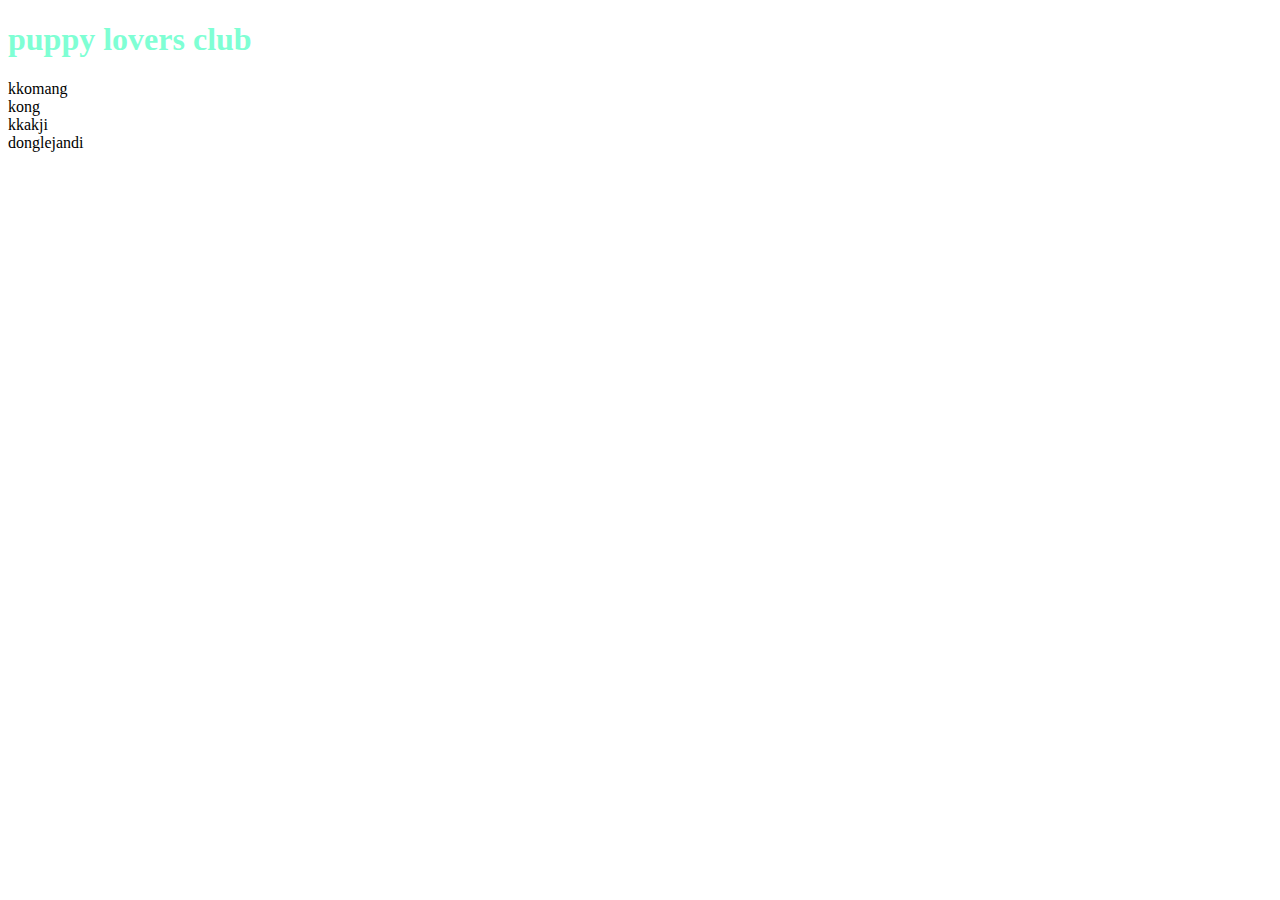
<file: index.html>
<!DOCTYPE html>
<html>
  <h1>puppy lovers club</h1>
  <head>
    <title>문서 제목</title>
    <link href="style/style.css" rel="stylesheet" />
  </head>
  <body>
    kkomang<br class="puppy" />kong<br class="puppy" />kkakji<br class="puppy" />dongle<br class="cat" />jandi
  </body>
</html>
</file>
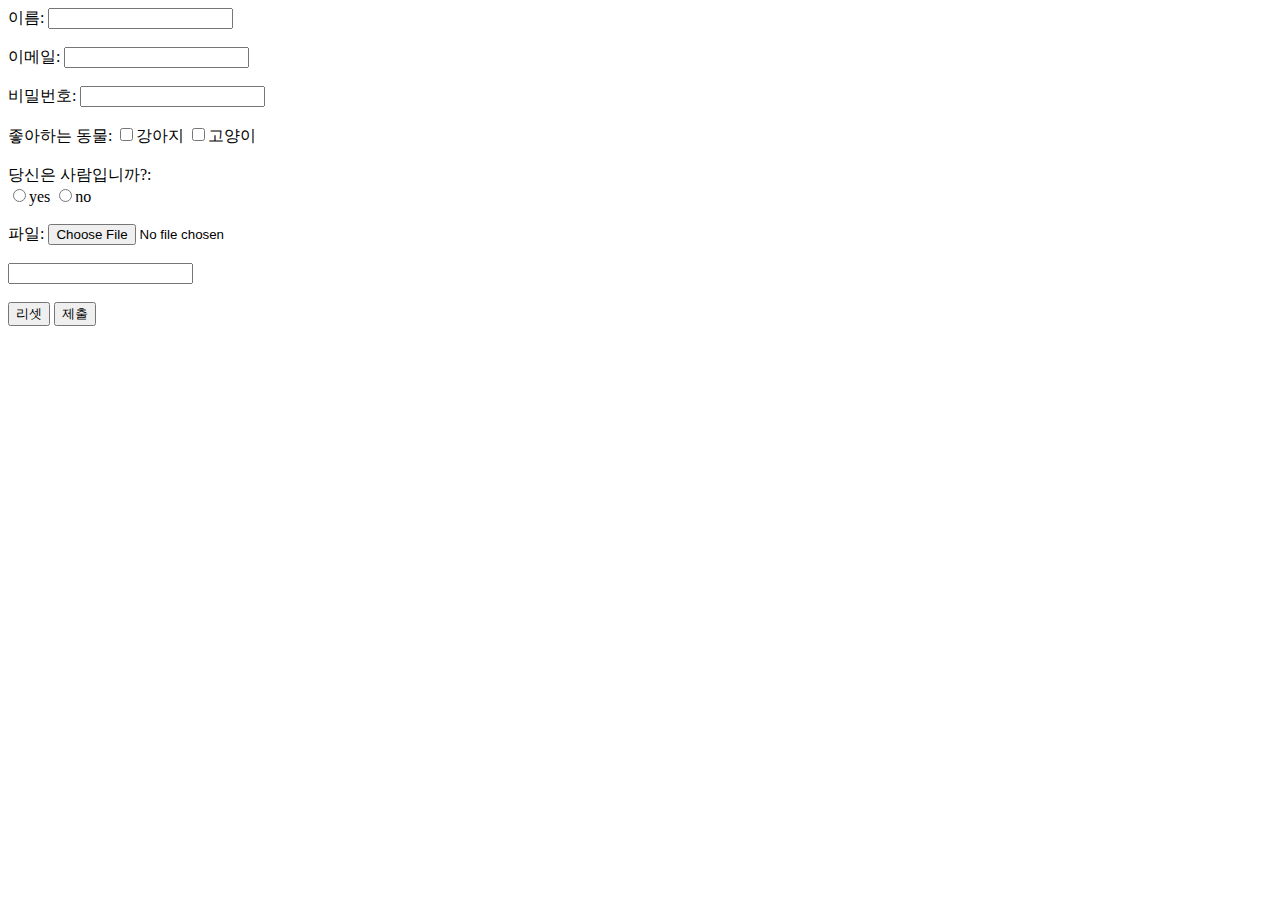
<file: 2week/index.html>
<!DOCTYPE html>
<html lang="en">
  <head>
    <meta charset="UTF-8" />
    <meta name="viewport" content="width=device-width, initial-scale=1.0" />
    <title>Document</title>
  </head>
  <body>
    <!-- <h1>main</h1>
    <h2>궁뎅이</h2>
    <h3>누구세요</h3>
    <h4>니가 뭘 알아</h4>
    <h5>happy happy</h5>
    <h6>just two of us</h6>
    <p>
      Lorem Ipsum is simply dummy text of the printing and typesetting industry. Lorem Ipsum has been the industry's
      standard dummy text ever since the 1500s, when an unknown printer took a galley of type and scrambled it to make a
      type specimen book. It has survived not only five centuries, but also the leap into electronic typesetting,
      remaining essentially unchanged. It was popularised in the 1960s with the release of Letraset sheets containing
      Lorem Ipsum passages, and more recently with desktop publishing software like Aldus PageMaker including versions
      of Lorem Ipsum.
    </p>
    <br />
    <a href="https://www.naver.com" target="_blank">naver</a>
    <br />
    <img src="assets/img/sample.jpg" alt="cute_puppy" />
    <strong>I love you</strong>
    <em>I love you</em>
    <i>I love you</i>
    <strong>I love you</strong>
    <strong>I love you</strong>
    <video src="assets/img/sample.mp4" muted controls loop autoplay></video>
    <br />
    <ul>
      <li>skul</li>
      <li>skull</li>
      <li>skulll</li>
    </ul>
    <ol>
      <li>skul</li>
      <li>skull</li>
      <li>skulll</li>
    </ol>
    <dl>
      <dt>orange</dt>
      <dd>orange is fruit</dd>
    </dl>
    <iframe width="560" height="315" src="https://www.nate.com" frameborder="0"></iframe>
    <iframe
      width="560"
      height="315"
      src="https://www.youtube.com/embed/vWFFv-3Fr0w"
      title="YouTube video player"
      frameborder="0"
      allow="accelerometer; autoplay; clipboard-write; encrypted-media; gyroscope; picture-in-picture; web-share"
      allowfullscreen
    ></iframe> -->
    <form action="#" method="post">
      <label for="name">이름:</label>
      <input type="text" id="name" name="name" / required>

      <br /><br />

      <label for="email">이메일:</label>
      <input type="email" id="email" name="email" / required>

      <br /><br />

      <label for="password">비밀번호:</label>
      <input type="password" id="password" name="password" / required>

      <br /><br />

      <label for="checkbox">좋아하는 동물:</label>
      <input type="checkbox" id="checkbox" name="PUPPY" /><label for="PUPPY">강아지</label>
      <input type="checkbox" id="checkbox" name="KITTY" /><label for="KITTY">고양이</label>

      <br /><br />

      <label>당신은 사람입니까?:</label><br />
      <input type="radio" id="yes" name="person" /><label for="yes">yes</label>
      <input type="radio" id="no" name="person" /><label for="no">no</label>

      <br /><br />

      <label for="file">파일:</label>
      <input type="file" id="file" name="file" accept="image/png" / >

      <br /><br />
      <input type="number" id="number" name="number" / >

      <br /><br />

      <input type="reset" value="리셋" />
      <input type="submit" value="제출" />
    </form>
  </body>
</html>
</file>
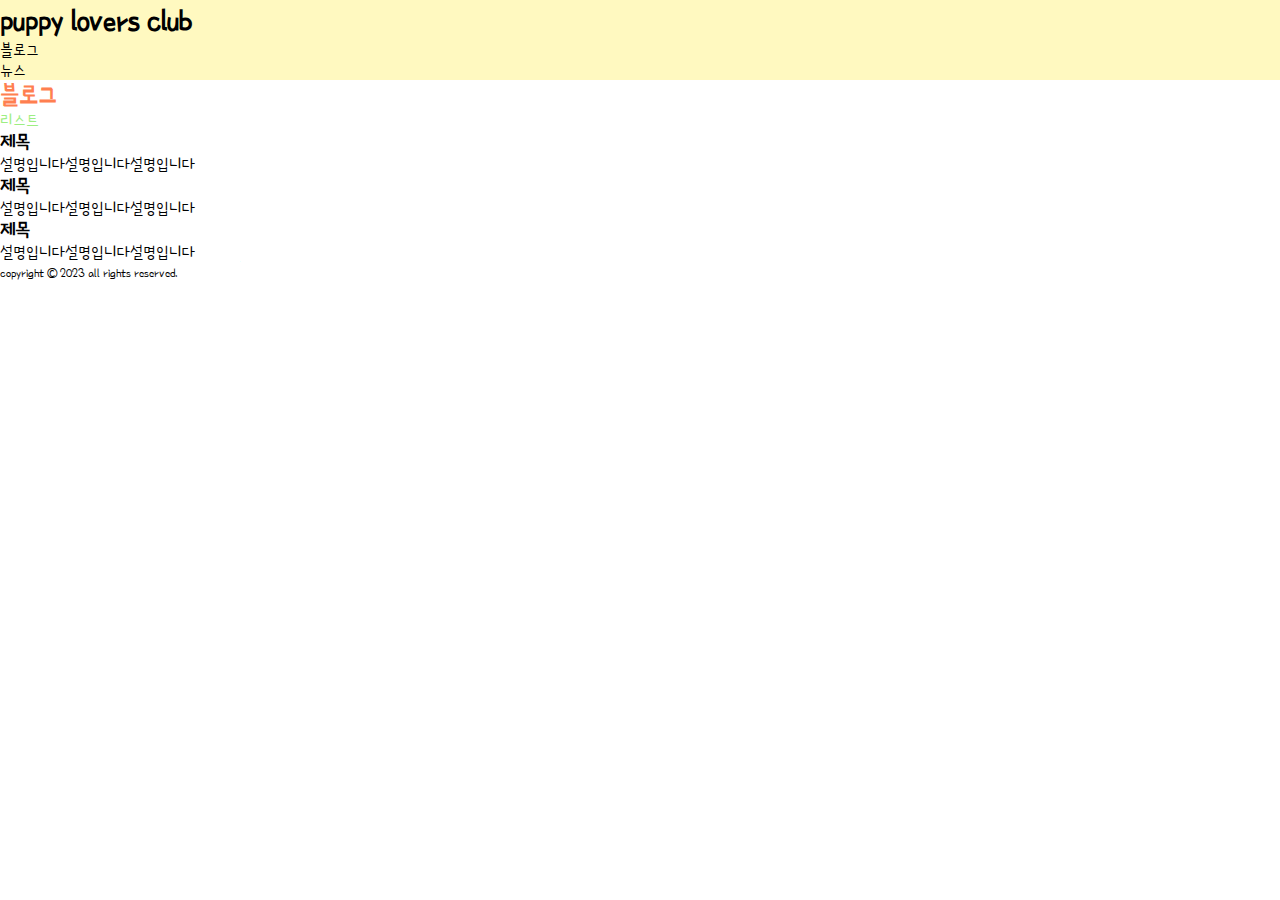
<file: 3week/index.html>
<!DOCTYPE html>
<html lang="en">
  <head>
    <meta charset="UTF-8" />
    <meta http-equiv="X-UA-Compatible" content="IE=edge" />
    <meta name="viewport" content="width=device-width, initial-scale=1.0" />
    <title>Document</title>
    <link rel="stylesheet" href="assets/style.css" />
  </head>
  <body>
    <header>
      <h1><a href="/3week">puppy lovers club</a></h1>
      <nav>
        <ul>
          <li><a href="/3week">블로그</a></li>
          <li><a href="/3week/news">뉴스</a></li>
        </ul>
      </nav>
    </header>
    <h2 class="title">블로그</h2>
    <div class="blog-list-wrap">
      <p class="title">리스트</p>
      <ul class="blog-list">
        <li>
          <h3>제목</h3>
          <p>설명입니다설명입니다설명입니다</p>
        </li>
        <li>
          <h3>제목</h3>
          <p>설명입니다설명입니다설명입니다</p>
        </li>
        <li>
          <h3>제목</h3>
          <p>설명입니다설명입니다설명입니다</p>
        </li>
      </ul>
    </div>
    <footer>
      <small>copyright &copy; 2023 all rights reserved.</small>
    </footer>
  </body>
</html>
</file>
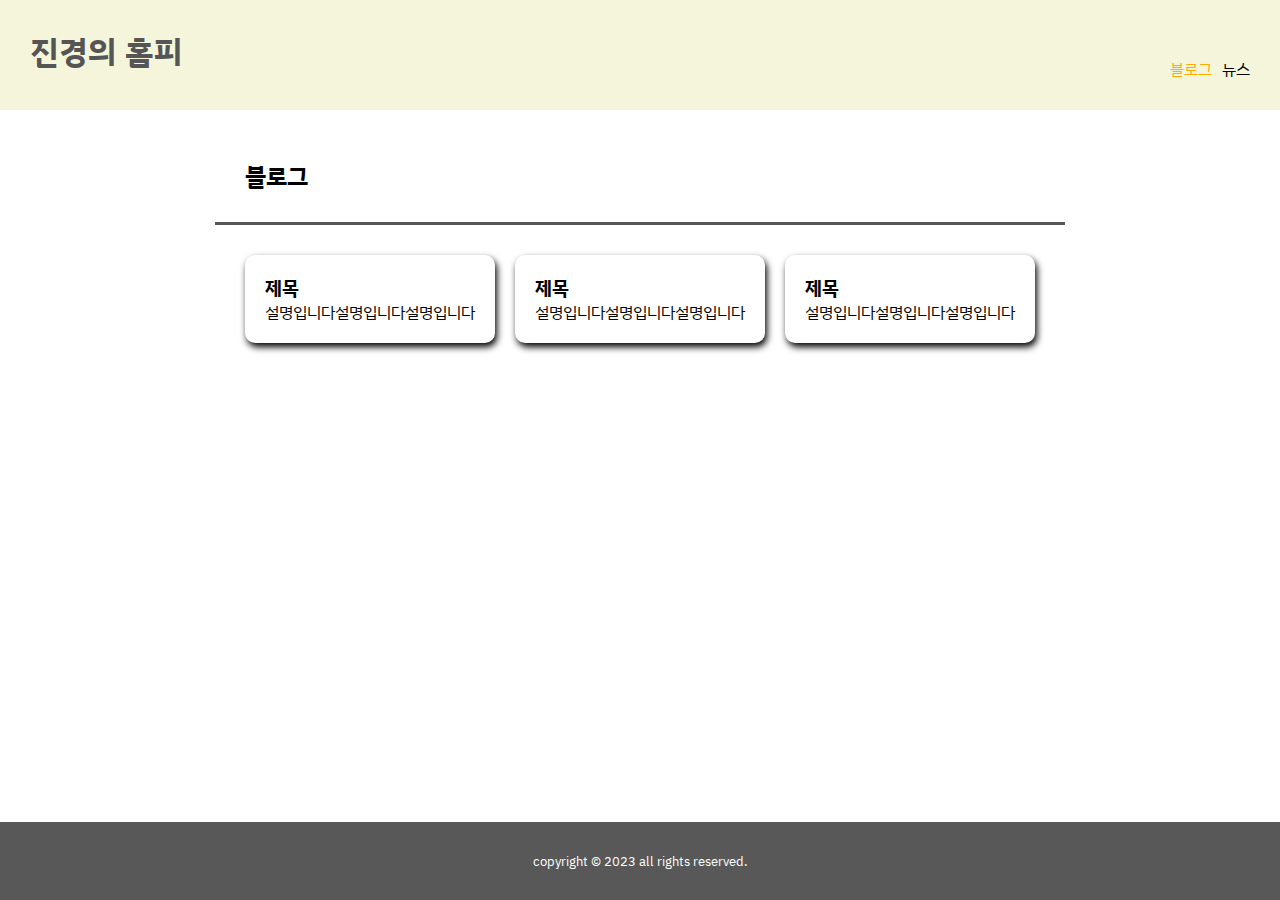
<file: 4week/index.html>
<!DOCTYPE html>
<html lang="en">
  <head>
    <meta charset="UTF-8" />
    <meta http-equiv="X-UA-Compatible" content="IE=edge" />
    <meta name="viewport" content="width=device-width, initial-scale=1.0" />
    <title>진경의 홈피</title>
    <link rel="stylesheet" href="assets/style.css" />
  </head>
  <body>
    <header>
      <h1><a href="/3week" id="hometitle">진경의 홈피</a></h1>
      <nav>
        <ul class="gmb">
          <li><a href="/3week" class="category" id="cb">블로그</a></li>
          <li><a href="/3week/news" class="category">뉴스</a></li>
        </ul>
      </nav>
    </header>
    <main>
      <h2 class="title">블로그</h2>
      <div class="blog-list-wrap">
        <ul class="blog-list">
          <li class="title1">
            <h3>제목</h3>
            <p>설명입니다설명입니다설명입니다</p>
          </li>
          <li class="title2">
            <h3>제목</h3>
            <p>설명입니다설명입니다설명입니다</p>
          </li>
          <li class="title3">
            <h3>제목</h3>
            <p>설명입니다설명입니다설명입니다</p>
          </li>
        </ul>
      </div>
    </main>
    <footer>
      <small>copyright &copy; 2023 all rights reserved.</small>
    </footer>
  </body>
</html>
</file>
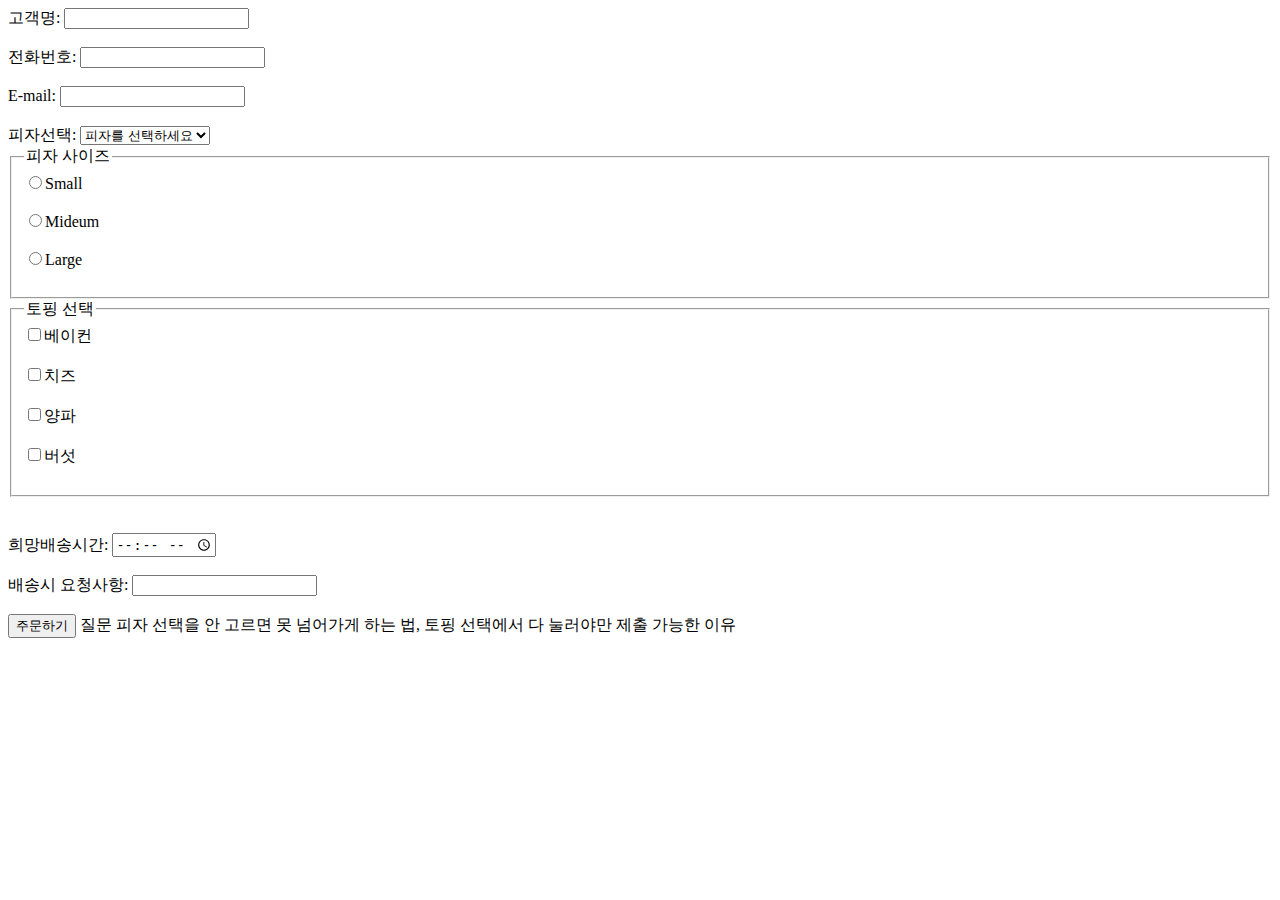
<file: homework/index.html>
<!DOCTYPE html>
<html lang="en">
  <head>
    <meta charset="UTF-8" />
    <meta http-equiv="X-UA-Compatible" content="IE=edge" />
    <meta name="viewport" content="width=device-width, initial-scale=1.0" />
    <title>Document</title>
  </head>
  <body>

 <form action="#" method="post">
      <label for="name">고객명:</label>
      <input type="text" id="name" name="name" / required>
      
      <br /><br />

      <label for="Phone">전화번호:</label>
      <input type="tel" id="Phone" name="Phone" / required>

      <br /><br />

      <label for="email">E-mail:</label>
      <input type="email" id="email" name="email" / required>

      <br /><br />

      <label for="select">피자선택:</label>
		<select name="pizzaselect" id="pizzaselect">
            <option value="select">피자를 선택하세요</option>
			<option value="cheesepizza">치즈피자</option>
			<option value="hurryup">허리피자</option>
			<option value="shoulder">어깨피자</option>
		</select>

      <fieldset>
        <legend>피자 사이즈</legend>
            <input type="radio" id="small" name="size" / required>Small

            <br /><br />

            <input type="radio" id="mideum" name="size" / required>Mideum

            <br /><br />

            <input type="radio" id="large" name="size" / required>Large

            <br /><br />
      </fieldset>

      <fieldset>
        <legend>토핑 선택</legend>
            <input type="checkbox" id="bacon" name="topping" / required>베이컨

            <br /><br />

            <input type="checkbox" id="cheese" name="topping" / required>치즈

            <br /><br />
      
            <input type="checkbox" id="onion" name="topping" / required>양파

            <br /><br />

            <input type="checkbox" id="mushroom" name="topping" / required>버섯

            <br /><br />
      </fieldset>

      <br /><br />

      <label for="time">희망배송시간:</label>
      <input type="time" id="delivery" name="delivery" / required>

      <br /><br />

      <label for="text">배송시 요청사항:</label>
      <input type="text" id="di" name="text" / required>

      <br /><br />

      <input type="submit" value="주문하기" />

  </body>
</html>

질문 피자 선택을 안 고르면 못 넘어가게 하는 법, 토핑 선택에서 다 눌러야만 제출 가능한 이유
</file>
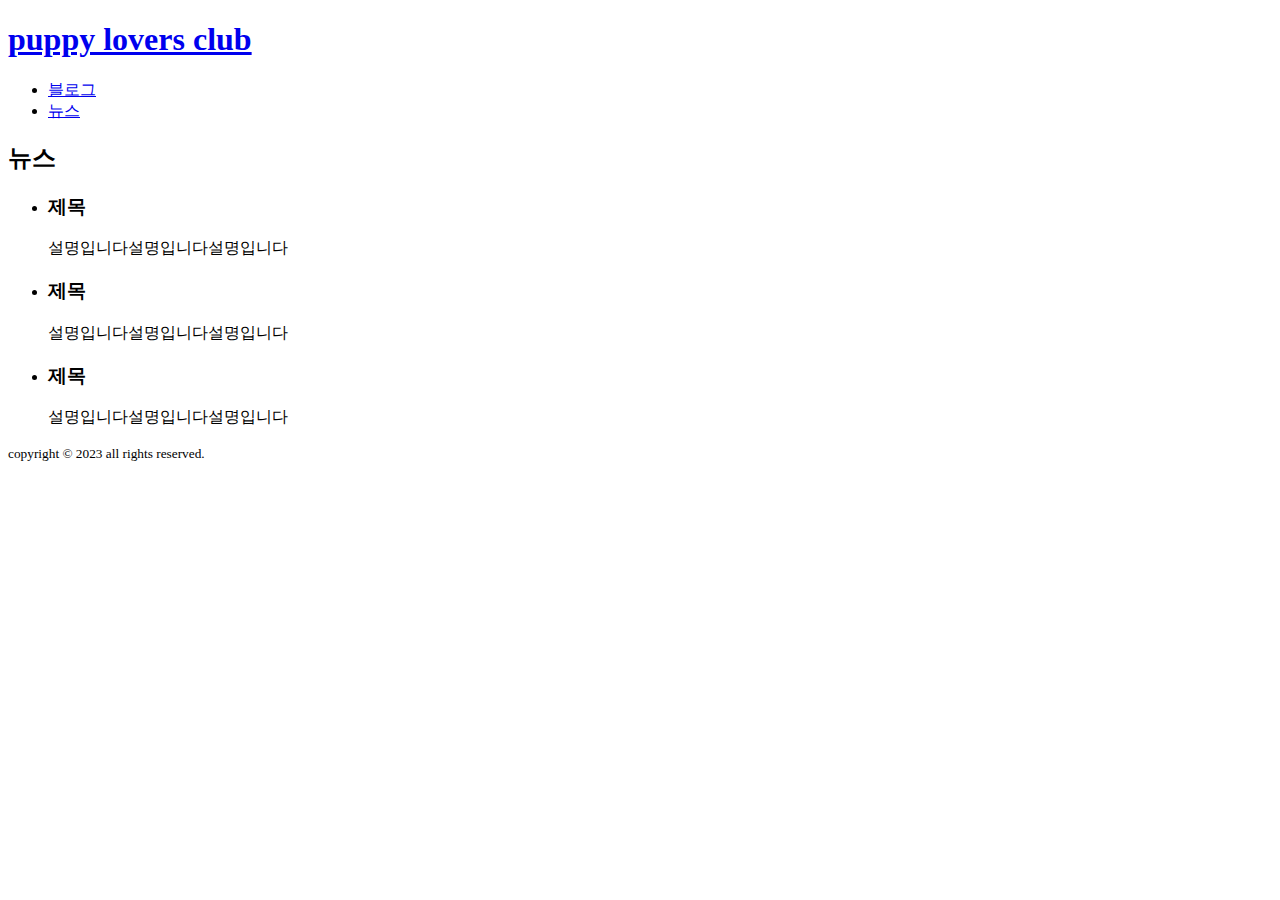
<file: 3week/news/index.html>
<!DOCTYPE html>
<html lang="en">
  <head>
    <meta charset="UTF-8" />
    <meta http-equiv="X-UA-Compatible" content="IE=edge" />
    <meta name="viewport" content="width=device-width, initial-scale=1.0" />
    <title>Document</title>
    <link rel="stylesheet" href="" />
  </head>
  <body>
    <header>
      <h1><a href="/3week">puppy lovers club</a></h1>
      <nav>
        <ul>
          <li><a href="/3week">블로그</a></li>
          <li><a href="/3week/news">뉴스</a></li>
        </ul>
      </nav>
    </header>
    <h2 class="title">뉴스</h2>
    <div class="blog-list-wrap">
      <ul class="blog-list">
        <li>
          <h3>제목</h3>
          <p>설명입니다설명입니다설명입니다</p>
        </li>
        <li>
          <h3>제목</h3>
          <p>설명입니다설명입니다설명입니다</p>
        </li>
        <li>
          <h3>제목</h3>
          <p>설명입니다설명입니다설명입니다</p>
        </li>
      </ul>
    </div>
    <footer>
      <small>copyright &copy; 2023 all rights reserved.</small>
    </footer>
  </body>
</html>
</file>
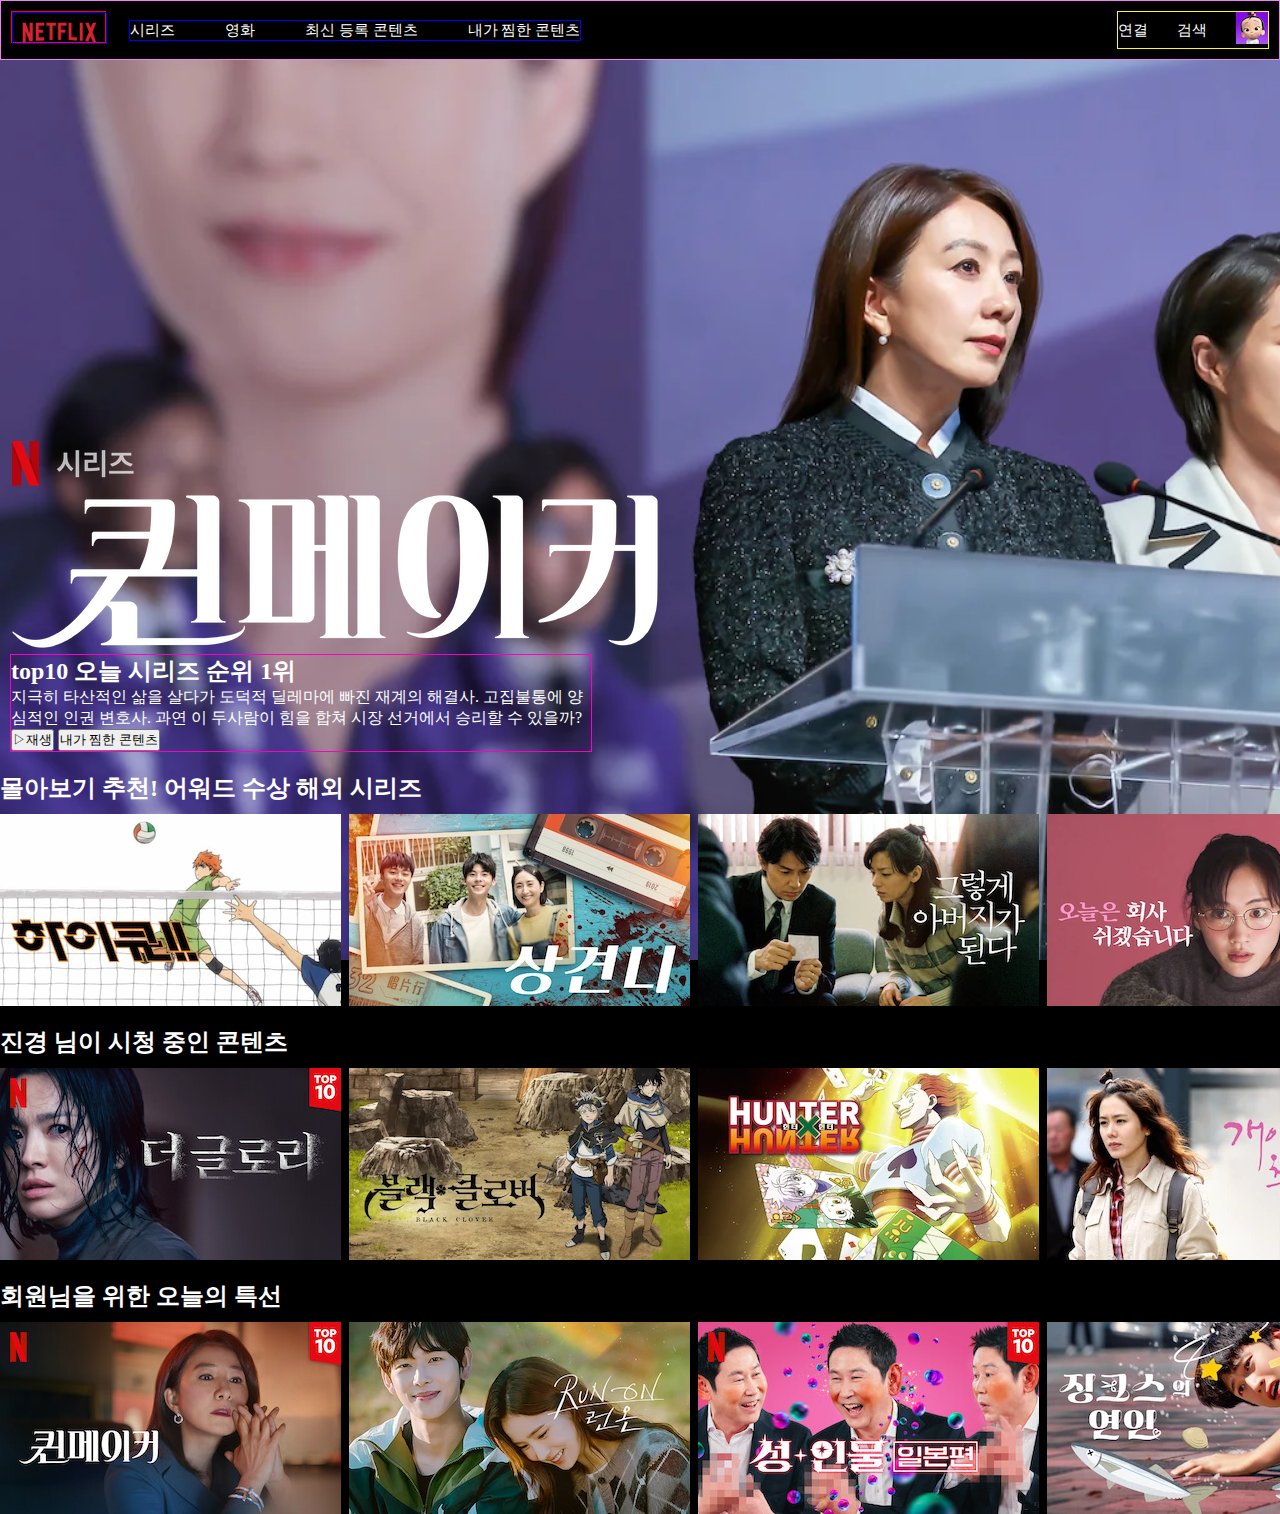
<file: 5week/netflix.html>
<!DOCTYPE html>
<html lang="en">
  <head>
    <meta charset="UTF-8" />
    <meta http-equiv="X-UA-Compatible" content="IE=edge" />
    <meta name="viewport" content="width=device-width, initial-scale=1.0" />
    <title>Netflix</title>
    <link rel="stylesheet" href="assets/style.css" />
  </head>
  <body>
    <header>
      <div class="headstart">
        <h1>
          <a href="/5week/netflix.html"><img src="/5week/assets/Netflix_Logo_PMS.png" alt="" /></a>
        </h1>
        <nav>
          <ul class="gmb">
            <li>시리즈</li>
            <li>영화</li>
            <li>최신 등록 콘텐츠</li>
            <li>내가 찜한 콘텐츠</li>
          </ul>
        </nav>
      </div>
      <ul class="upperright">
        <li>연결</li>
        <li>검색</li>
        <li><img src="/5week/assets/profile image.png" /></li>
      </ul>
    </header>
    <main>
      <div id="main-queenmaker-text">
        <img src="/5week/assets/queenmakerlogo.webp" />
        <div class="m-q-d">
          <h2>top10 오늘 시리즈 순위 1위</h2>
          <p>
            지극히 타산적인 삶을 살다가 도덕적 딜레마에 빠진 재계의 해결사. 고집불통에 양심적인 인권 변호사. 과연 이
            두사람이 힘을 합쳐 시장 선거에서 승리할 수 있을까?
          </p>
          <button type="button" class="mainbutton">▷재생</button>
          <button type="button" class="mainbutton">내가 찜한 콘텐츠</button>
        </div>
      </div>
      <div class="content-list">
        <h2 id="foreign-series">몰아보기 추천! 어워드 수상 해외 시리즈</h2>
        <div class="content">
          <img src="/5week/assets/img-11.webp" />
          <img src="/5week/assets/img-14.webp" />
          <img src="/5week/assets/img-7.webp" />
          <img src="/5week/assets/img-17.webp" />
          <img src="/5week/assets/img-18.webp" />
          <img src="/5week/assets/img-20.webp" />
          <img src="/5week/assets/img-23.webp" />
        </div>
      </div>
      <div class="content-list-2">
        <h2 id="foreign-series">진경 님이 시청 중인 콘텐츠</h2>
        <div class="content">
          <img src="/5week/assets/img-1.jpg" />
          <img src="/5week/assets/img-2.webp" />
          <img src="/5week/assets/img-3.webp" />
          <img src="/5week/assets/img-8.webp" />
          <img src="/5week/assets/img-9.webp" />
          <img src="/5week/assets/img-4.webp" />
          <img src="/5week/assets/img-5.webp" />
        </div>
      </div>
      <div class="content-list-3">
        <h2 id="foreign-series">회원님을 위한 오늘의 특선</h2>
        <div class="content">
          <img src="/5week/assets/img-10.jpg" />
          <img src="/5week/assets/img-12.webp" />
          <img src="/5week/assets/img-13.jpg" />
          <img src="/5week/assets/img-15.webp" />
          <img src="/5week/assets/img-16.webp" />
          <img src="/5week/assets/img-19.webp" />
          <img src="/5week/assets/img-21.webp" />
          <img src="/5week/assets/img-24.webp" />
        </div>
      </div>
    </main>
  </body>
</html>
</file>
<file: style/style.css>
h1{
    color:aquamarine;
}
.cat {
    display: none;
}
</file>
<file: 3week/assets/style.css>
@charset "utf-8";
@import url('https://fonts.googleapis.com/css2?family=Poor+Story&display=swap');

/* common */
* {
    padding: 0;
    margin: 0;
    font-family: 'Poor Story', cursive;
}

a {
    text-decoration: none;
    color: #000;
}

ul {
    list-style: none;
}

/* 메인페이지 */
header {
    background-color:rgb(255, 249, 192)
}

#main-title {
    font-size: 40px
}

h2.title {
    color: coral
}



.blog-list-wrap > p {
color: red
}

p.title {
    color: rgb(157, 238, 130)
}
</file>
<file: 4week/assets/style.css>
@charset "utf-8";
@import url('https://fonts.googleapis.com/css2?family=IBM+Plex+Sans+KR:wght@300&family=Poor+Story&display=swap');
/* common */
* {
    padding: 0;
    margin: 0;
    font-family: 'IBM Plex Sans KR', sans-serif;
    box-sizing: border-box;
}

a {
    text-decoration: none;
    color: #000;
}

ul {
    list-style: none;
}
body {
    height: 100vh;
}
/* 메인페이지 */
header {
    padding: 30px;
    background-color: beige;
    margin-bottom: 20px;
}



.title {
    padding: 30px;
}

.blog-list-wrap {
    padding: 30px;
}

.blog-list {
    display: flex;
    gap: 20px;
    width: 100%;
    justify-content: space-between;
}

.title1 {
    background-color: #fff;
    box-shadow: 2px 4px 7px;
    border-radius: 10px;
    padding: 20px
}

.title2 {
    background-color: #fff;
    box-shadow: 2px 4px 7px;
    border-radius: 10px;
    padding: 20px
}

.title3 {
    background-color: #fff;
    box-shadow: 2px 4px 7px;
    border-radius: 10px;
    padding: 20px
}

main {
    height: 100%;
    margin: 0 auto;
    max-width: fit-content;
}


#hometitle {
    color: rgb(85, 85, 85)
}


footer {
    color: #fff;
    background-color: rgb(88, 88, 88);
    margin-top: 30px;
    padding: 30px;
    display: flex;
}

small {
    margin: 0 auto;
}

header {
    display: flex;
    justify-content: space-between;
    color: rgb(56, 129, 52)
}

.gmb {
    width: 80px;
    height: 50px;
    display: flex;
    justify-content: space-between;
    align-items: flex-end;
}

.title {
    border-bottom: 3px solid rgb(85, 85, 85);
}

#cb {
color:rgb(255, 170, 0)
}

body {
    display: flex;
    flex-direction: column;
    justify-content: space-between;
}
</file>
<file: 5week/assets/style.css>
@charset "utf-8";
/* @import url('https://fonts.googleapis.com/css2?family=IBM+Plex+Sans+KR:wght@300&family=Poor+Story&display=swap'); */
@font-face {
    font-family: 'Netflix Sans';
    src: url("/5week/assets/NetflixSans_W_Rg.woff2") format("woff2");
    font-weight: normal;
    font-style: normal;
}
@font-face {
    font-family: 'Netflix Sans';
    src: url("/5week/assets/NetflixSans_W_Md.woff2") format("wooff2");
    font-weight: 500;
    font-style: normal;
}
* {
    padding: 0;
    margin: 0;
    font-family: 'Netflix Sans', 'Helvetica Neue',' Segoe UI', Roboto, Ubuntu, 'sans-serif';
}

a {
    text-decoration: none;
    color: #000;
}

ul {
    list-style: none;
}

body {
    height: 100vh;
    background-color: #000;
    color: #fff;
}

/* 메인페이지 */

header {
    display: flex;
    border: 1px solid violet;
    justify-content: space-between;
    padding: 10px;
}

h1 {
    display: block;
    width: 92.5px;
    height: 30px;
    border: 1px solid red
}

h1 a {
    display: block;
    width: 100%;
    height: 100%;
    border: 1px solid blue
}

h1 img {
    display: block;
    width: 100%;
    height: auto;
    
}

.headstart {
    display: flex;
    width: 570px;
    justify-content: space-between;
}

nav {
    display: flex;
    align-items: center;
}

.gmb {
    display: flex;
    justify-content: space-between;
    width: 450px;
    font-size: 15px;
    border: 1px solid blue
}

.upperright {
    display: flex;
    align-items: center;
    justify-content: space-between;
    width: 150px;
    font-size: 15px;
    border: 1px solid yellow
}

main {
    height: 100%;
    background-image: url(/5week/assets/queenmaker\ main.webp);
    background-size: cover;
}

#main-queenmaker-text {
    padding-left: 10px;
    padding-top: 330px;
}

.m-q-d {
    width: 580px;
    border: 1px solid rgb(255, 0, 195)
}

#foreign-series {
    padding-top: 20px;
    padding-bottom: 10px;
}

.content {
 display: flex;
 gap: .5rem;
 overflow-x: scroll;
 scroll-behavior: smooth;
}
</file>
